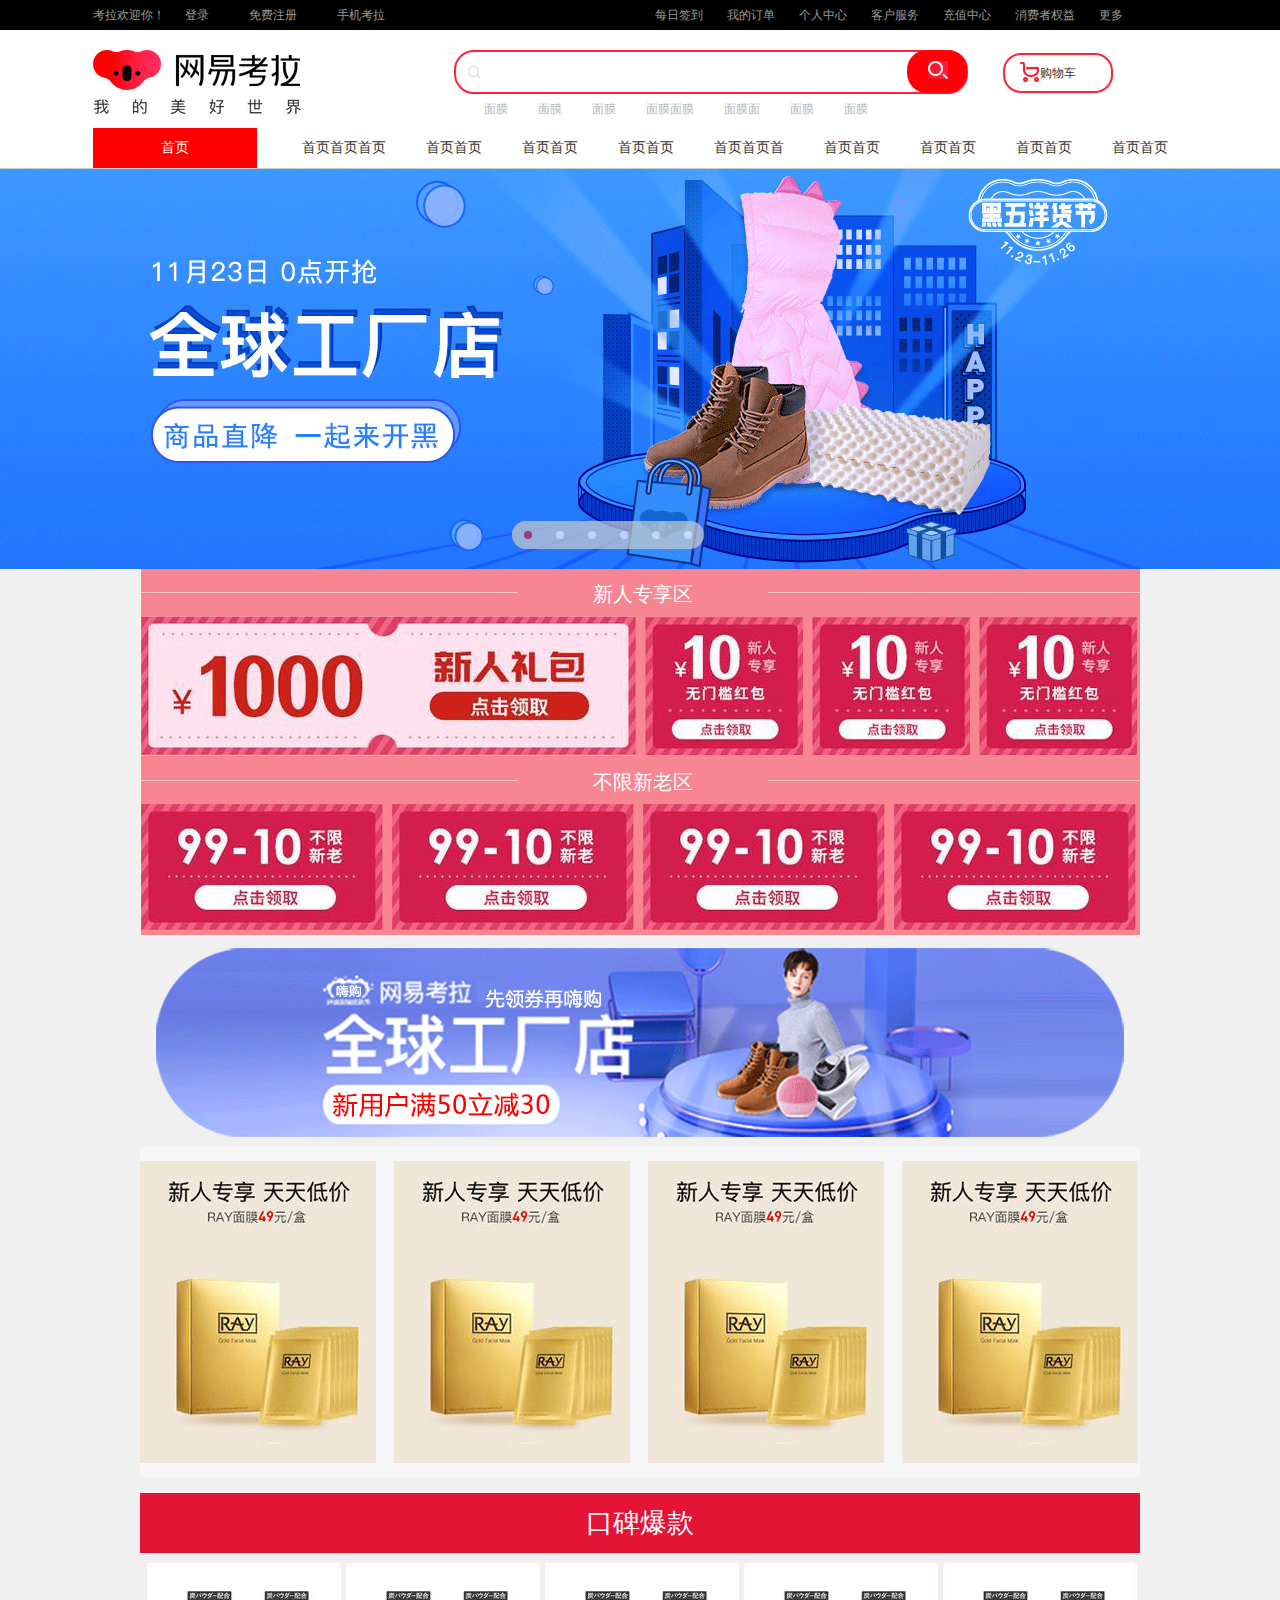
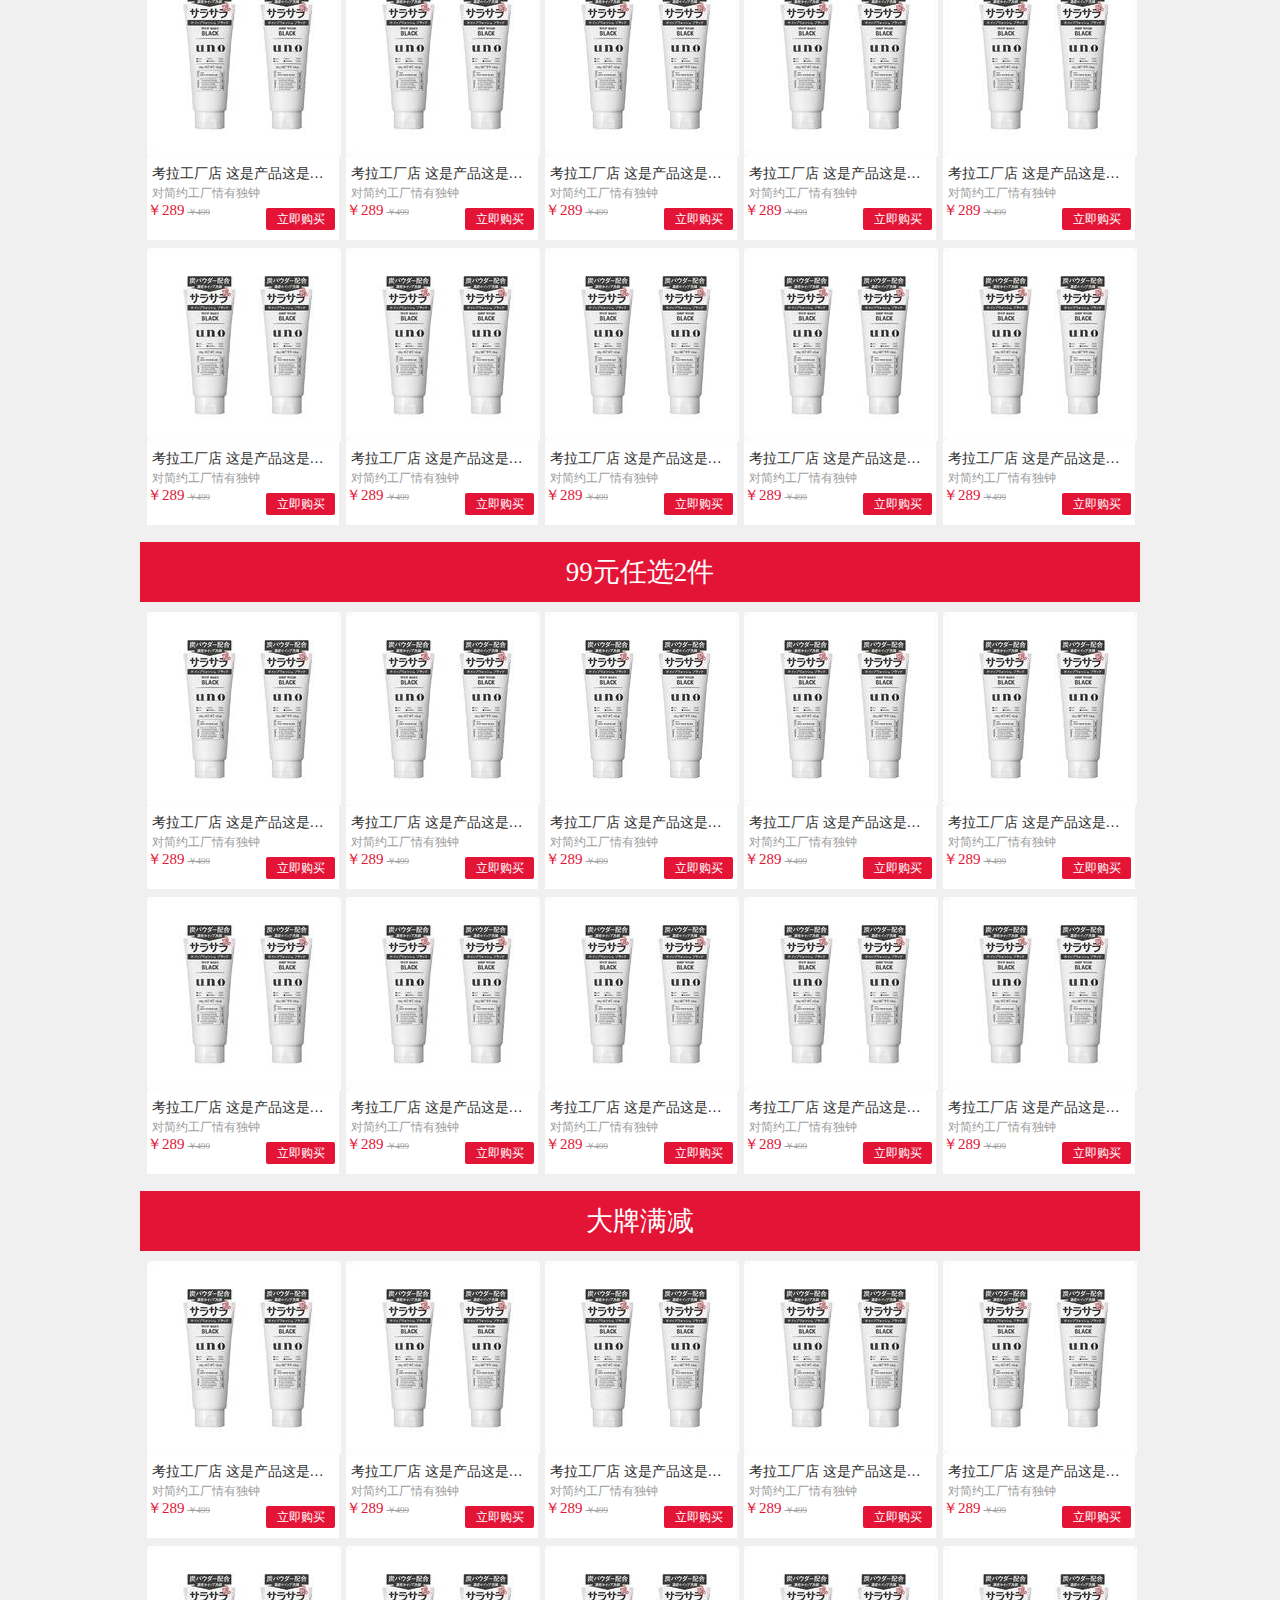
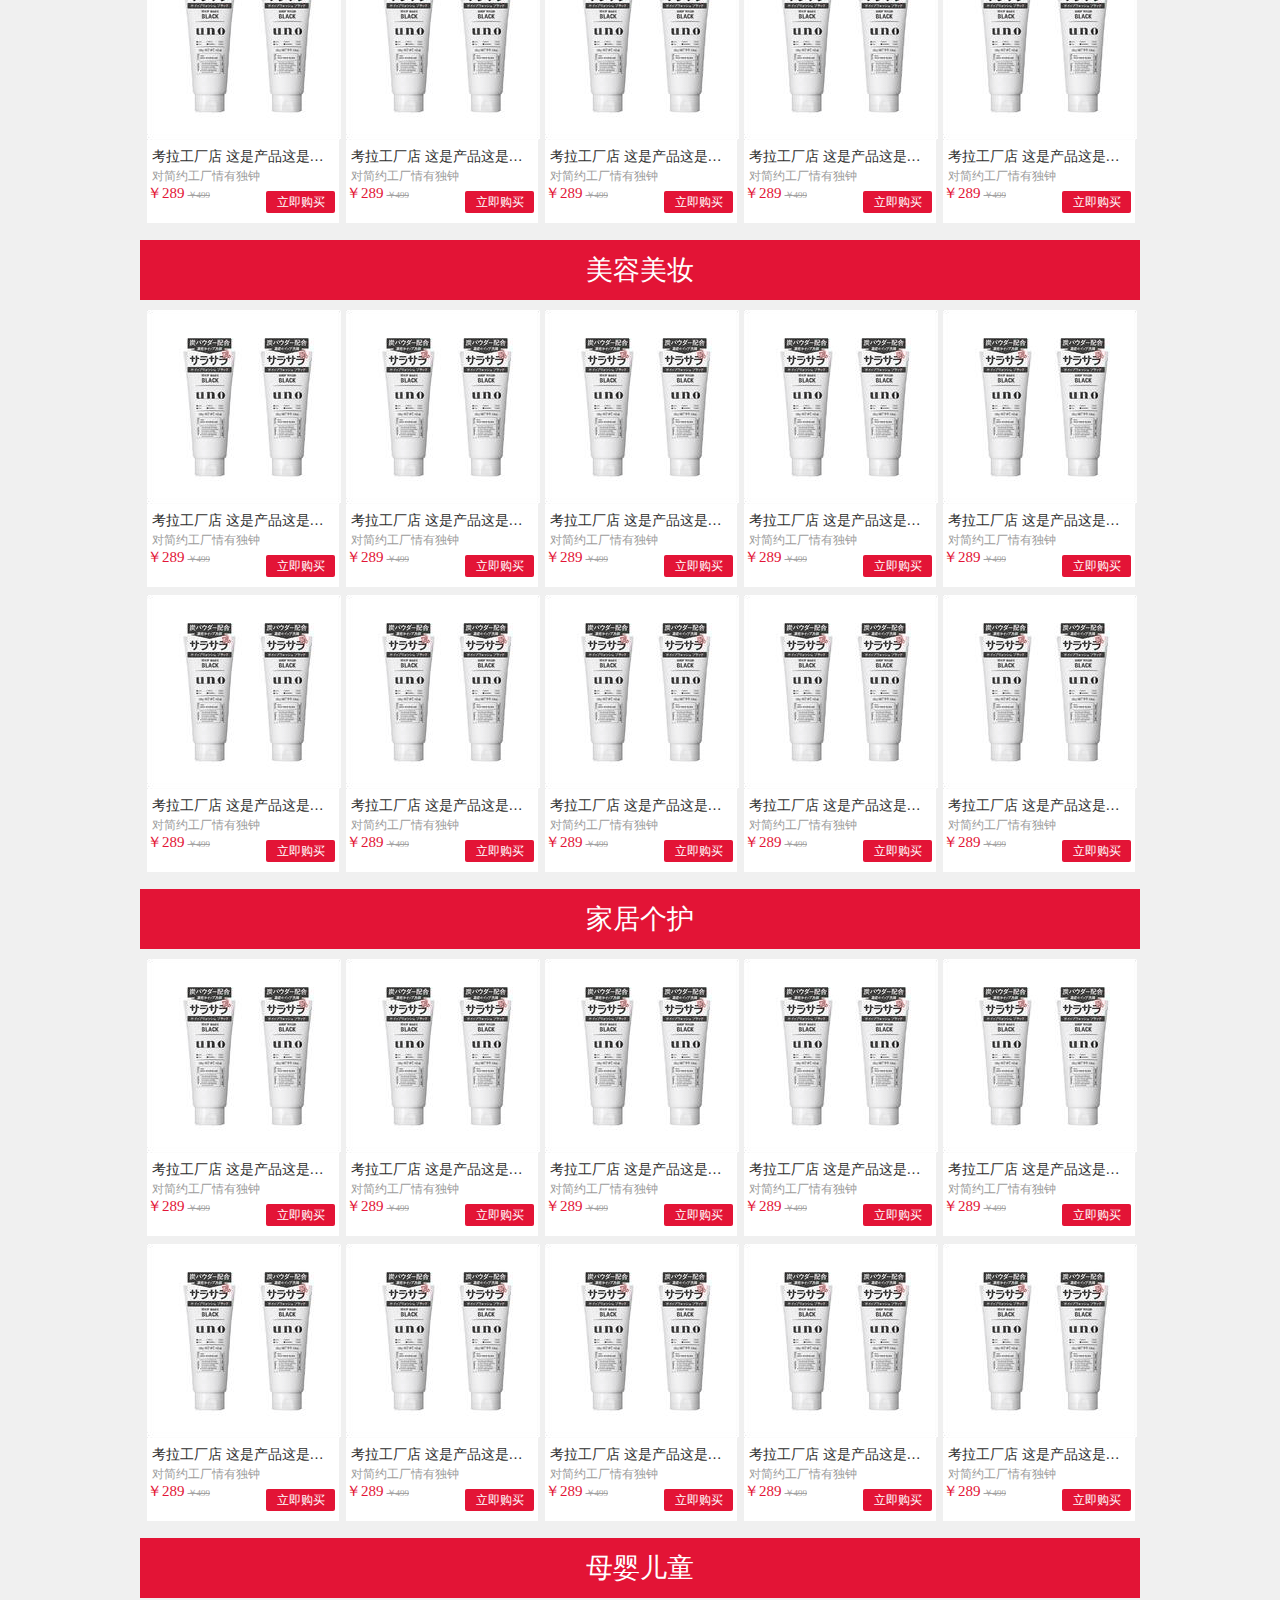
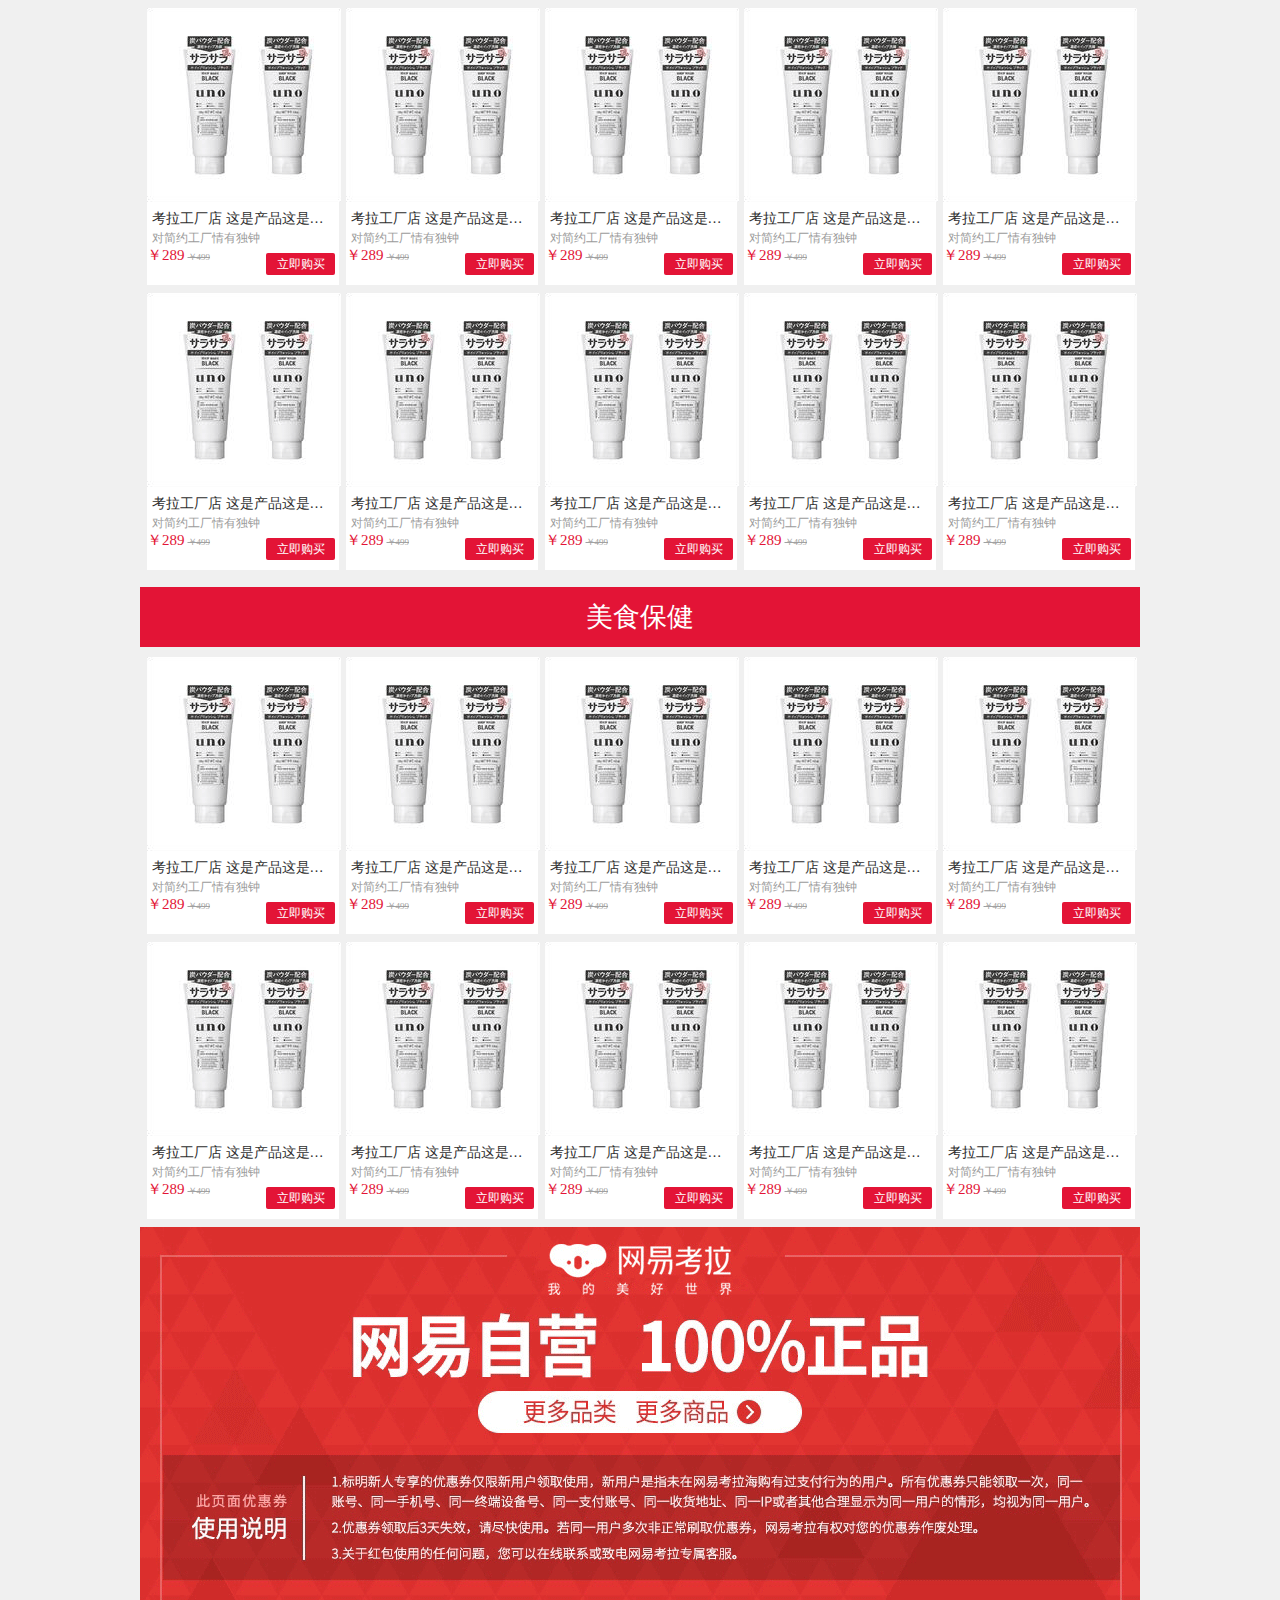
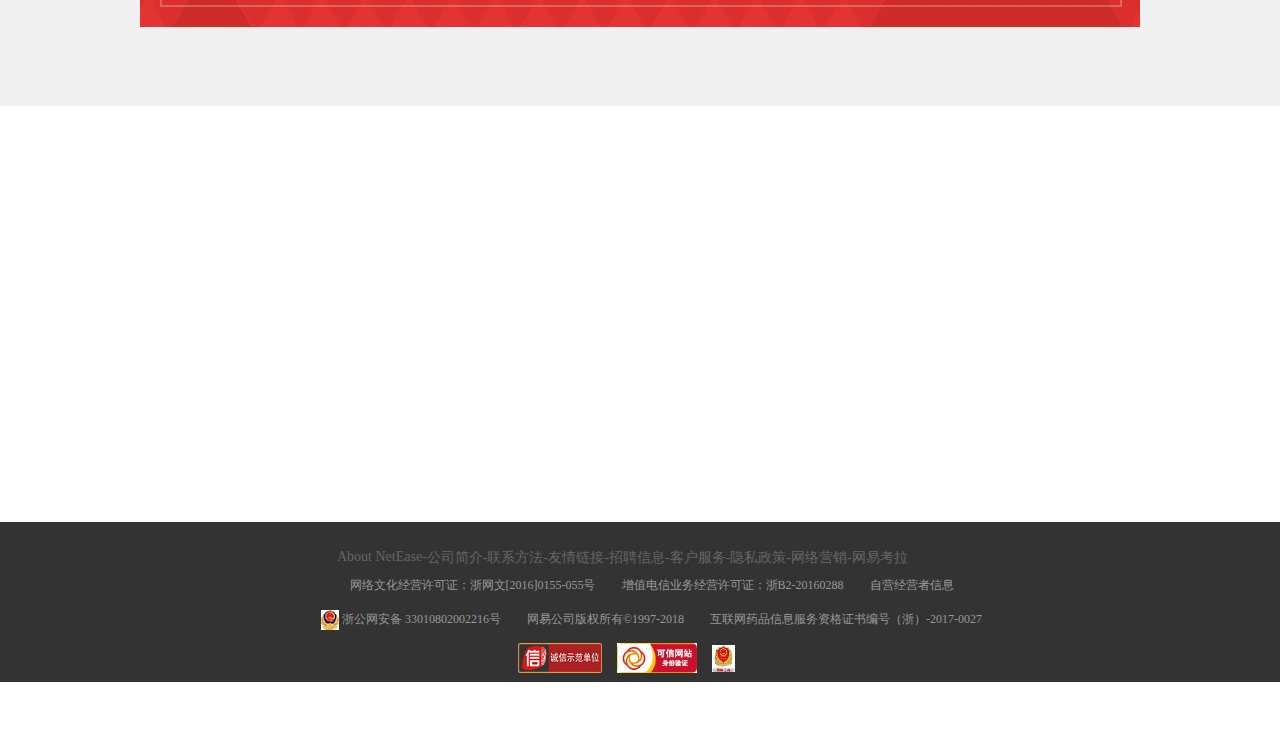
<file: 网易考拉/index.html>
<!DOCTYPE html>
<html>
	<head>
		<meta charset="UTF-8">
		<title></title>
		<link rel="stylesheet" type="text/css" href="css/index.css"/>
		<link rel="stylesheet" type="text/css" href="css/footer.css"/>
		
	</head>
	<body>
		<div id="header">
			<div>
				<span class="left">考拉欢迎你！</span>
				<ul class="left list1">
					<li><a href="">登录</a></li>
					<li><a href="">免费注册</a></li>
					<li><a href="">手机考拉</a></li>					
				</ul>
				<ul class="left list2">
					<li><a href="">每日签到</a></li>
					<li><a href="">我的订单</a></li>
					<li><a href="">个人中心</a></li>
					<li><a href="">客户服务</a></li>					
					<li><a href="">充值中心</a></li>					
					<li><a href="">消费者权益</a></li>					
					<li><a href="">更多</a></li>					
				</ul>
			</div>
		</div>
		<!--logo-->
		<div id="logo">
			<h1 class="left"><img src="img/logo.png"/></h1>
			<div class="right">
				<input type="text" value="" />
				<span class="right"><img src="img/fdj.png"/></span>
				<ul>
					<li><a href="">面膜</a></li>
					<li><a href="">面膜</a></li>
					<li><a href="">面膜</a></li>
					<li><a href="">面膜面膜</a></li>
					<li><a href="">面膜面</a></li>
					<li><a href="">面膜</a></li>
					<li><a href="">面膜</a></li>					
				</ul>
				<div class="right"><a href="#">购物车</a></div>
			</div>

		</div>
		<!--nav-->
		<div id="nav">
			<ul>
				<li><a href="#">首页</a></li>
				<li><a href="#">首页首页首页</a></li>
				<li><a href="#">首页首页</a></li>
				<li><a href="#">首页首页</a></li>
				<li><a href="#">首页首页</a></li>
				<li><a href="#">首页首页首</a></li>
				<li><a href="#">首页首页</a></li>
				<li><a href="#">首页首页</a></li>
				<li><a href="#">首页首页</a></li>
				<li><a href="#">首页首页</a></li>
				
			</ul>
		</div>
		<div id="banner">
			<ul class="ulist" id="ulist">			
				<li style="z-index: 6;"><a href="#"><img src="img/banner1.png" /></a></li>
				<li style="z-index: 5;"><a href="#"><img src="img/banner2.jpg" /></a></li>
				<li style="z-index: 4;"><a href="#"><img src="img/banner3.jpg" /></a></li>
				<li style="z-index: 3;"><a href="#"><img src="img/banner4.jpg" /></a></li>
				<li style="z-index: 2;"><a href="#"><img src="img/banner5.jpg" /></a></li>
				<li style="z-index: 1;"><a href="#"><img src="img/banner6.jpg" /></a></li>
			</ul>
			<ol class="olist" id="olist" style="z-index:16;">
				<li class="active"></li>
				<li></li>
				<li></li>
				<li></li>
				<li></li>
				<li></li>
			</ol>
            <span id="btn_left"><</span>
            <span id="btn_right">></span>
		</div>
		<div id="main">
			<div class="yh">
				<div class="line"></div>
				<span class="s1">新人专享区</span>
				<a href="#"><img src="img/lb-1.png"/></a>
				<a href="#"><img src="img/lb-2.png"/></a>
				<a href="#"><img src="img/lb-2.png"/></a>
				<a href="#"><img src="img/lb-2.png" class="img"/></a>
				<div class="line"></div>
				<span class="s2">不限新老区</span>
				<a href="#"><img src="img/lb-3.png"/></a>
				<a href="#"><img src="img/lb-3.png"/></a>
				<a href="#"><img src="img/lb-3.png"/></a>
				<a href="#"><img src="img/lb-3.png" class="img"/></a>
			</div>
			<div class="gc">
			    <img src="img/gcd.png" />
		    </div>
		    <div class="product">
		    	<div>
					<a href="#"><img src="img/pic1.png" /></a>
					<a href="#"><img src="img/pic1.png" /></a>
					<a href="#"><img src="img/pic1.png" /></a>
					<a href="#"><img src="img/pic1.png" class="m1"/></a>		    		
		    	</div>
		    </div>
		    <div class="pro_1">
		    	<div>口碑爆款</div>
		    	<ul class="box">
		    		<li>
		    			<img src="img/pic2.png" alt=""/>
		    			<p>考拉工厂店 这是产品这是产品</p>
		    			<p>对简约工厂情有独钟</p>
		    			<span>￥289</span>
		    			<del>￥499</del>
		    			<span>立即购买</span>
		    		</li>
		    		<li>
		    			<img src="img/pic2.png" alt=""/>
		    			<p>考拉工厂店 这是产品这是产品</p>
		    			<p>对简约工厂情有独钟</p>
		    			<span>￥289</span>
		    			<del>￥499</del>
		    			<span>立即购买</span>
		    		</li>
		    		<li>
		    			<img src="img/pic2.png" alt=""/>
		    			<p>考拉工厂店 这是产品这是产品</p>
		    			<p>对简约工厂情有独钟</p>
		    			<span>￥289</span>
		    			<del>￥499</del>
		    			<span>立即购买</span>
		    		</li>
		    		<li>
		    			<img src="img/pic2.png" alt=""/>
		    			<p>考拉工厂店 这是产品这是产品</p>
		    			<p>对简约工厂情有独钟</p>
		    			<span>￥289</span>
		    			<del>￥499</del>
		    			<span>立即购买</span>
		    		</li>
		    		<li>
		    			<img src="img/pic2.png" alt=""/>
		    			<p>考拉工厂店 这是产品这是产品</p>
		    			<p>对简约工厂情有独钟</p>
		    			<span>￥289</span>
		    			<del>￥499</del>
		    			<span>立即购买</span>
		    		</li>
		    		<li>
		    			<img src="img/pic2.png" alt=""/>
		    			<p>考拉工厂店 这是产品这是产品</p>
		    			<p>对简约工厂情有独钟</p>
		    			<span>￥289</span>
		    			<del>￥499</del>
		    			<span>立即购买</span>
		    		</li>
		    		<li>
		    			<img src="img/pic2.png" alt=""/>
		    			<p>考拉工厂店 这是产品这是产品</p>
		    			<p>对简约工厂情有独钟</p>
		    			<span>￥289</span>
		    			<del>￥499</del>
		    			<span>立即购买</span>
		    		</li>
		    		<li>
		    			<img src="img/pic2.png" alt=""/>
		    			<p>考拉工厂店 这是产品这是产品</p>
		    			<p>对简约工厂情有独钟</p>
		    			<span>￥289</span>
		    			<del>￥499</del>
		    			<span>立即购买</span>
		    		</li>
		    		<li>
		    			<img src="img/pic2.png" alt=""/>
		    			<p>考拉工厂店 这是产品这是产品</p>
		    			<p>对简约工厂情有独钟</p>
		    			<span>￥289</span>
		    			<del>￥499</del>
		    			<span>立即购买</span>
		    		</li>
		    		<li>
		    			<img src="img/pic2.png" alt=""/>
		    			<p>考拉工厂店 这是产品这是产品</p>
		    			<p>对简约工厂情有独钟</p>
		    			<span>￥289</span>
		    			<del>￥499</del>
		    			<span>立即购买</span>
		    		</li>
		    		
		    	</ul>
		    </div>
		    <div class="pro_1">
		    	<div>99元任选2件</div>
		    	<ul class="box">
		    		<li>
		    			<img src="img/pic2.png" alt=""/>
		    			<p>考拉工厂店 这是产品这是产品</p>
		    			<p>对简约工厂情有独钟</p>
		    			<span>￥289</span>
		    			<del>￥499</del>
		    			<span>立即购买</span>
		    		</li>
		    		<li>
		    			<img src="img/pic2.png" alt=""/>
		    			<p>考拉工厂店 这是产品这是产品</p>
		    			<p>对简约工厂情有独钟</p>
		    			<span>￥289</span>
		    			<del>￥499</del>
		    			<span>立即购买</span>
		    		</li>
		    		<li>
		    			<img src="img/pic2.png" alt=""/>
		    			<p>考拉工厂店 这是产品这是产品</p>
		    			<p>对简约工厂情有独钟</p>
		    			<span>￥289</span>
		    			<del>￥499</del>
		    			<span>立即购买</span>
		    		</li>
		    		<li>
		    			<img src="img/pic2.png" alt=""/>
		    			<p>考拉工厂店 这是产品这是产品</p>
		    			<p>对简约工厂情有独钟</p>
		    			<span>￥289</span>
		    			<del>￥499</del>
		    			<span>立即购买</span>
		    		</li>
		    		<li>
		    			<img src="img/pic2.png" alt=""/>
		    			<p>考拉工厂店 这是产品这是产品</p>
		    			<p>对简约工厂情有独钟</p>
		    			<span>￥289</span>
		    			<del>￥499</del>
		    			<span>立即购买</span>
		    		</li>
		    		<li>
		    			<img src="img/pic2.png" alt=""/>
		    			<p>考拉工厂店 这是产品这是产品</p>
		    			<p>对简约工厂情有独钟</p>
		    			<span>￥289</span>
		    			<del>￥499</del>
		    			<span>立即购买</span>
		    		</li>
		    		<li>
		    			<img src="img/pic2.png" alt=""/>
		    			<p>考拉工厂店 这是产品这是产品</p>
		    			<p>对简约工厂情有独钟</p>
		    			<span>￥289</span>
		    			<del>￥499</del>
		    			<span>立即购买</span>
		    		</li>
		    		<li>
		    			<img src="img/pic2.png" alt=""/>
		    			<p>考拉工厂店 这是产品这是产品</p>
		    			<p>对简约工厂情有独钟</p>
		    			<span>￥289</span>
		    			<del>￥499</del>
		    			<span>立即购买</span>
		    		</li>
		    		<li>
		    			<img src="img/pic2.png" alt=""/>
		    			<p>考拉工厂店 这是产品这是产品</p>
		    			<p>对简约工厂情有独钟</p>
		    			<span>￥289</span>
		    			<del>￥499</del>
		    			<span>立即购买</span>
		    		</li>
		    		<li>
		    			<img src="img/pic2.png" alt=""/>
		    			<p>考拉工厂店 这是产品这是产品</p>
		    			<p>对简约工厂情有独钟</p>
		    			<span>￥289</span>
		    			<del>￥499</del>
		    			<span>立即购买</span>
		    		</li>
		    		
		    	</ul>
		    </div>
		    <div class="pro_1">
		    	<div>大牌满减</div>
		    	<ul class="box">
		    		<li>
		    			<img src="img/pic2.png" alt=""/>
		    			<p>考拉工厂店 这是产品这是产品</p>
		    			<p>对简约工厂情有独钟</p>
		    			<span>￥289</span>
		    			<del>￥499</del>
		    			<span>立即购买</span>
		    		</li>
		    		<li>
		    			<img src="img/pic2.png" alt=""/>
		    			<p>考拉工厂店 这是产品这是产品</p>
		    			<p>对简约工厂情有独钟</p>
		    			<span>￥289</span>
		    			<del>￥499</del>
		    			<span>立即购买</span>
		    		</li>
		    		<li>
		    			<img src="img/pic2.png" alt=""/>
		    			<p>考拉工厂店 这是产品这是产品</p>
		    			<p>对简约工厂情有独钟</p>
		    			<span>￥289</span>
		    			<del>￥499</del>
		    			<span>立即购买</span>
		    		</li>
		    		<li>
		    			<img src="img/pic2.png" alt=""/>
		    			<p>考拉工厂店 这是产品这是产品</p>
		    			<p>对简约工厂情有独钟</p>
		    			<span>￥289</span>
		    			<del>￥499</del>
		    			<span>立即购买</span>
		    		</li>
		    		<li>
		    			<img src="img/pic2.png" alt=""/>
		    			<p>考拉工厂店 这是产品这是产品</p>
		    			<p>对简约工厂情有独钟</p>
		    			<span>￥289</span>
		    			<del>￥499</del>
		    			<span>立即购买</span>
		    		</li>
		    		<li>
		    			<img src="img/pic2.png" alt=""/>
		    			<p>考拉工厂店 这是产品这是产品</p>
		    			<p>对简约工厂情有独钟</p>
		    			<span>￥289</span>
		    			<del>￥499</del>
		    			<span>立即购买</span>
		    		</li>
		    		<li>
		    			<img src="img/pic2.png" alt=""/>
		    			<p>考拉工厂店 这是产品这是产品</p>
		    			<p>对简约工厂情有独钟</p>
		    			<span>￥289</span>
		    			<del>￥499</del>
		    			<span>立即购买</span>
		    		</li>
		    		<li>
		    			<img src="img/pic2.png" alt=""/>
		    			<p>考拉工厂店 这是产品这是产品</p>
		    			<p>对简约工厂情有独钟</p>
		    			<span>￥289</span>
		    			<del>￥499</del>
		    			<span>立即购买</span>
		    		</li>
		    		<li>
		    			<img src="img/pic2.png" alt=""/>
		    			<p>考拉工厂店 这是产品这是产品</p>
		    			<p>对简约工厂情有独钟</p>
		    			<span>￥289</span>
		    			<del>￥499</del>
		    			<span>立即购买</span>
		    		</li>
		    		<li>
		    			<img src="img/pic2.png" alt=""/>
		    			<p>考拉工厂店 这是产品这是产品</p>
		    			<p>对简约工厂情有独钟</p>
		    			<span>￥289</span>
		    			<del>￥499</del>
		    			<span>立即购买</span>
		    		</li>
		    		
		    	</ul>
		    </div>
		    <div class="pro_1">
		    	<div>美容美妆</div>
		    	<ul class="box">
		    		<li>
		    			<img src="img/pic2.png" alt=""/>
		    			<p>考拉工厂店 这是产品这是产品</p>
		    			<p>对简约工厂情有独钟</p>
		    			<span>￥289</span>
		    			<del>￥499</del>
		    			<span>立即购买</span>
		    		</li>
		    		<li>
		    			<img src="img/pic2.png" alt=""/>
		    			<p>考拉工厂店 这是产品这是产品</p>
		    			<p>对简约工厂情有独钟</p>
		    			<span>￥289</span>
		    			<del>￥499</del>
		    			<span>立即购买</span>
		    		</li>
		    		<li>
		    			<img src="img/pic2.png" alt=""/>
		    			<p>考拉工厂店 这是产品这是产品</p>
		    			<p>对简约工厂情有独钟</p>
		    			<span>￥289</span>
		    			<del>￥499</del>
		    			<span>立即购买</span>
		    		</li>
		    		<li>
		    			<img src="img/pic2.png" alt=""/>
		    			<p>考拉工厂店 这是产品这是产品</p>
		    			<p>对简约工厂情有独钟</p>
		    			<span>￥289</span>
		    			<del>￥499</del>
		    			<span>立即购买</span>
		    		</li>
		    		<li>
		    			<img src="img/pic2.png" alt=""/>
		    			<p>考拉工厂店 这是产品这是产品</p>
		    			<p>对简约工厂情有独钟</p>
		    			<span>￥289</span>
		    			<del>￥499</del>
		    			<span>立即购买</span>
		    		</li>
		    		<li>
		    			<img src="img/pic2.png" alt=""/>
		    			<p>考拉工厂店 这是产品这是产品</p>
		    			<p>对简约工厂情有独钟</p>
		    			<span>￥289</span>
		    			<del>￥499</del>
		    			<span>立即购买</span>
		    		</li>
		    		<li>
		    			<img src="img/pic2.png" alt=""/>
		    			<p>考拉工厂店 这是产品这是产品</p>
		    			<p>对简约工厂情有独钟</p>
		    			<span>￥289</span>
		    			<del>￥499</del>
		    			<span>立即购买</span>
		    		</li>
		    		<li>
		    			<img src="img/pic2.png" alt=""/>
		    			<p>考拉工厂店 这是产品这是产品</p>
		    			<p>对简约工厂情有独钟</p>
		    			<span>￥289</span>
		    			<del>￥499</del>
		    			<span>立即购买</span>
		    		</li>
		    		<li>
		    			<img src="img/pic2.png" alt=""/>
		    			<p>考拉工厂店 这是产品这是产品</p>
		    			<p>对简约工厂情有独钟</p>
		    			<span>￥289</span>
		    			<del>￥499</del>
		    			<span>立即购买</span>
		    		</li>
		    		<li>
		    			<img src="img/pic2.png" alt=""/>
		    			<p>考拉工厂店 这是产品这是产品</p>
		    			<p>对简约工厂情有独钟</p>
		    			<span>￥289</span>
		    			<del>￥499</del>
		    			<span>立即购买</span>
		    		</li>
		    		
		    	</ul>
		    </div>
		    <div class="pro_1">
		    	<div>家居个护</div>
		    	<ul class="box">
		    		<li>
		    			<img src="img/pic2.png" alt=""/>
		    			<p>考拉工厂店 这是产品这是产品</p>
		    			<p>对简约工厂情有独钟</p>
		    			<span>￥289</span>
		    			<del>￥499</del>
		    			<span>立即购买</span>
		    		</li>
		    		<li>
		    			<img src="img/pic2.png" alt=""/>
		    			<p>考拉工厂店 这是产品这是产品</p>
		    			<p>对简约工厂情有独钟</p>
		    			<span>￥289</span>
		    			<del>￥499</del>
		    			<span>立即购买</span>
		    		</li>
		    		<li>
		    			<img src="img/pic2.png" alt=""/>
		    			<p>考拉工厂店 这是产品这是产品</p>
		    			<p>对简约工厂情有独钟</p>
		    			<span>￥289</span>
		    			<del>￥499</del>
		    			<span>立即购买</span>
		    		</li>
		    		<li>
		    			<img src="img/pic2.png" alt=""/>
		    			<p>考拉工厂店 这是产品这是产品</p>
		    			<p>对简约工厂情有独钟</p>
		    			<span>￥289</span>
		    			<del>￥499</del>
		    			<span>立即购买</span>
		    		</li>
		    		<li>
		    			<img src="img/pic2.png" alt=""/>
		    			<p>考拉工厂店 这是产品这是产品</p>
		    			<p>对简约工厂情有独钟</p>
		    			<span>￥289</span>
		    			<del>￥499</del>
		    			<span>立即购买</span>
		    		</li>
		    		<li>
		    			<img src="img/pic2.png" alt=""/>
		    			<p>考拉工厂店 这是产品这是产品</p>
		    			<p>对简约工厂情有独钟</p>
		    			<span>￥289</span>
		    			<del>￥499</del>
		    			<span>立即购买</span>
		    		</li>
		    		<li>
		    			<img src="img/pic2.png" alt=""/>
		    			<p>考拉工厂店 这是产品这是产品</p>
		    			<p>对简约工厂情有独钟</p>
		    			<span>￥289</span>
		    			<del>￥499</del>
		    			<span>立即购买</span>
		    		</li>
		    		<li>
		    			<img src="img/pic2.png" alt=""/>
		    			<p>考拉工厂店 这是产品这是产品</p>
		    			<p>对简约工厂情有独钟</p>
		    			<span>￥289</span>
		    			<del>￥499</del>
		    			<span>立即购买</span>
		    		</li>
		    		<li>
		    			<img src="img/pic2.png" alt=""/>
		    			<p>考拉工厂店 这是产品这是产品</p>
		    			<p>对简约工厂情有独钟</p>
		    			<span>￥289</span>
		    			<del>￥499</del>
		    			<span>立即购买</span>
		    		</li>
		    		<li>
		    			<img src="img/pic2.png" alt=""/>
		    			<p>考拉工厂店 这是产品这是产品</p>
		    			<p>对简约工厂情有独钟</p>
		    			<span>￥289</span>
		    			<del>￥499</del>
		    			<span>立即购买</span>
		    		</li>
		    		
		    	</ul>
		    </div>
		    <div class="pro_1">
		    	<div>母婴儿童</div>
		    	<ul class="box">
		    		<li>
		    			<img src="img/pic2.png" alt=""/>
		    			<p>考拉工厂店 这是产品这是产品</p>
		    			<p>对简约工厂情有独钟</p>
		    			<span>￥289</span>
		    			<del>￥499</del>
		    			<span>立即购买</span>
		    		</li>
		    		<li>
		    			<img src="img/pic2.png" alt=""/>
		    			<p>考拉工厂店 这是产品这是产品</p>
		    			<p>对简约工厂情有独钟</p>
		    			<span>￥289</span>
		    			<del>￥499</del>
		    			<span>立即购买</span>
		    		</li>
		    		<li>
		    			<img src="img/pic2.png" alt=""/>
		    			<p>考拉工厂店 这是产品这是产品</p>
		    			<p>对简约工厂情有独钟</p>
		    			<span>￥289</span>
		    			<del>￥499</del>
		    			<span>立即购买</span>
		    		</li>
		    		<li>
		    			<img src="img/pic2.png" alt=""/>
		    			<p>考拉工厂店 这是产品这是产品</p>
		    			<p>对简约工厂情有独钟</p>
		    			<span>￥289</span>
		    			<del>￥499</del>
		    			<span>立即购买</span>
		    		</li>
		    		<li>
		    			<img src="img/pic2.png" alt=""/>
		    			<p>考拉工厂店 这是产品这是产品</p>
		    			<p>对简约工厂情有独钟</p>
		    			<span>￥289</span>
		    			<del>￥499</del>
		    			<span>立即购买</span>
		    		</li>
		    		<li>
		    			<img src="img/pic2.png" alt=""/>
		    			<p>考拉工厂店 这是产品这是产品</p>
		    			<p>对简约工厂情有独钟</p>
		    			<span>￥289</span>
		    			<del>￥499</del>
		    			<span>立即购买</span>
		    		</li>
		    		<li>
		    			<img src="img/pic2.png" alt=""/>
		    			<p>考拉工厂店 这是产品这是产品</p>
		    			<p>对简约工厂情有独钟</p>
		    			<span>￥289</span>
		    			<del>￥499</del>
		    			<span>立即购买</span>
		    		</li>
		    		<li>
		    			<img src="img/pic2.png" alt=""/>
		    			<p>考拉工厂店 这是产品这是产品</p>
		    			<p>对简约工厂情有独钟</p>
		    			<span>￥289</span>
		    			<del>￥499</del>
		    			<span>立即购买</span>
		    		</li>
		    		<li>
		    			<img src="img/pic2.png" alt=""/>
		    			<p>考拉工厂店 这是产品这是产品</p>
		    			<p>对简约工厂情有独钟</p>
		    			<span>￥289</span>
		    			<del>￥499</del>
		    			<span>立即购买</span>
		    		</li>
		    		<li>
		    			<img src="img/pic2.png" alt=""/>
		    			<p>考拉工厂店 这是产品这是产品</p>
		    			<p>对简约工厂情有独钟</p>
		    			<span>￥289</span>
		    			<del>￥499</del>
		    			<span>立即购买</span>
		    		</li>
		    		
		    	</ul>
		    </div>
		    <div class="pro_1">
		    	<div>美食保健</div>
		    	<ul class="box">
		    		<li>
		    			<img src="img/pic2.png" alt=""/>
		    			<p>考拉工厂店 这是产品这是产品</p>
		    			<p>对简约工厂情有独钟</p>
		    			<span>￥289</span>
		    			<del>￥499</del>
		    			<span>立即购买</span>
		    		</li>
		    		<li>
		    			<img src="img/pic2.png" alt=""/>
		    			<p>考拉工厂店 这是产品这是产品</p>
		    			<p>对简约工厂情有独钟</p>
		    			<span>￥289</span>
		    			<del>￥499</del>
		    			<span>立即购买</span>
		    		</li>
		    		<li>
		    			<img src="img/pic2.png" alt=""/>
		    			<p>考拉工厂店 这是产品这是产品</p>
		    			<p>对简约工厂情有独钟</p>
		    			<span>￥289</span>
		    			<del>￥499</del>
		    			<span>立即购买</span>
		    		</li>
		    		<li>
		    			<img src="img/pic2.png" alt=""/>
		    			<p>考拉工厂店 这是产品这是产品</p>
		    			<p>对简约工厂情有独钟</p>
		    			<span>￥289</span>
		    			<del>￥499</del>
		    			<span>立即购买</span>
		    		</li>
		    		<li>
		    			<img src="img/pic2.png" alt=""/>
		    			<p>考拉工厂店 这是产品这是产品</p>
		    			<p>对简约工厂情有独钟</p>
		    			<span>￥289</span>
		    			<del>￥499</del>
		    			<span>立即购买</span>
		    		</li>
		    		<li>
		    			<img src="img/pic2.png" alt=""/>
		    			<p>考拉工厂店 这是产品这是产品</p>
		    			<p>对简约工厂情有独钟</p>
		    			<span>￥289</span>
		    			<del>￥499</del>
		    			<span>立即购买</span>
		    		</li>
		    		<li>
		    			<img src="img/pic2.png" alt=""/>
		    			<p>考拉工厂店 这是产品这是产品</p>
		    			<p>对简约工厂情有独钟</p>
		    			<span>￥289</span>
		    			<del>￥499</del>
		    			<span>立即购买</span>
		    		</li>
		    		<li>
		    			<img src="img/pic2.png" alt=""/>
		    			<p>考拉工厂店 这是产品这是产品</p>
		    			<p>对简约工厂情有独钟</p>
		    			<span>￥289</span>
		    			<del>￥499</del>
		    			<span>立即购买</span>
		    		</li>
		    		<li>
		    			<img src="img/pic2.png" alt=""/>
		    			<p>考拉工厂店 这是产品这是产品</p>
		    			<p>对简约工厂情有独钟</p>
		    			<span>￥289</span>
		    			<del>￥499</del>
		    			<span>立即购买</span>
		    		</li>
		    		<li>
		    			<img src="img/pic2.png" alt=""/>
		    			<p>考拉工厂店 这是产品这是产品</p>
		    			<p>对简约工厂情有独钟</p>
		    			<span>￥289</span>
		    			<del>￥499</del>
		    			<span>立即购买</span>
		    		</li>
		    		
		    	</ul>
		    </div>
		    <div class="quan">
		    	<img src="img/quan.png" />
		    </div>
		</div>
		<div id="bottom">
			
		</div>
		<!--footer-->
		<div id="footer">		
			<div id="foot">
				<ul>
					<li><a href="#">About NetEase-</a></li>
					<li><a href="#">公司简介-</a></li>
					<li><a href="#">联系方法-</a></li>
					<li><a href="#">友情链接-</a></li>
					<li><a href="#">招聘信息-</a></li>
					<li><a href="#">客户服务-</a></li>
					<li><a href="#">隐私政策-</a></li>
					<li><a href="#">网络营销-</a></li>
					<li><a href="#">网易考拉</a></li>					
				</ul>
				<p>
					<span>网络文化经营许可证：浙网文[2016]0155-055号</span>
					<span>增值电信业务经营许可证：浙B2-20160288</span>
					<span><a href="#" style="color:#999;">自营经营者信息</a></span>
				</p>
				<p class="p1">
					<span><img src="img/f1.png" alt=""/> 浙公网安备 33010802002216号</span>
					<span>网易公司版权所有©1997-2018</span>
					<span>互联网药品信息服务资格证书编号（浙）-2017-0027</span>
				</p>
				<div>
					<img src="img/cx.png" alt="" >
					<img src="img/f2.png" alt="" >
					<img src="img/f3.png" alt="" >
				</div>
			</div>
		</div>
	</body>
</html>
<script src="js/sport2.js"></script>
<script src="js/public.js"></script>
<script>
//banner轮播图
var ulist = $id("ulist").children;
var olist = $id("olist").children;
var index = 0;
var timer = null;
timer = setInterval( sport,2000 );
function sport(){
	index++;
	if(index == 6){
		index = 0;
	}
	//排他
	for( var i = 0 ; i < olist.length ; i++ ){
		olist[i].className = "";
	    startMove( ulist[i], 0 , "opacity" )	
	}
	//设置圆点和图片同步
	olist[index].className = "active";
	startMove( ulist[index], 100 , "opacity")	
}
//移入移出按钮显示
$id("ulist").onmouseover = function(){
	$id("btn_left").style.display = "block";
	$id("btn_right").style.display = "block";	
}

$id("ulist").onmouseout = function(){
	$id("btn_left").style.display = "none";
	$id("btn_right").style.display = "none";	
}


</script>
</file>
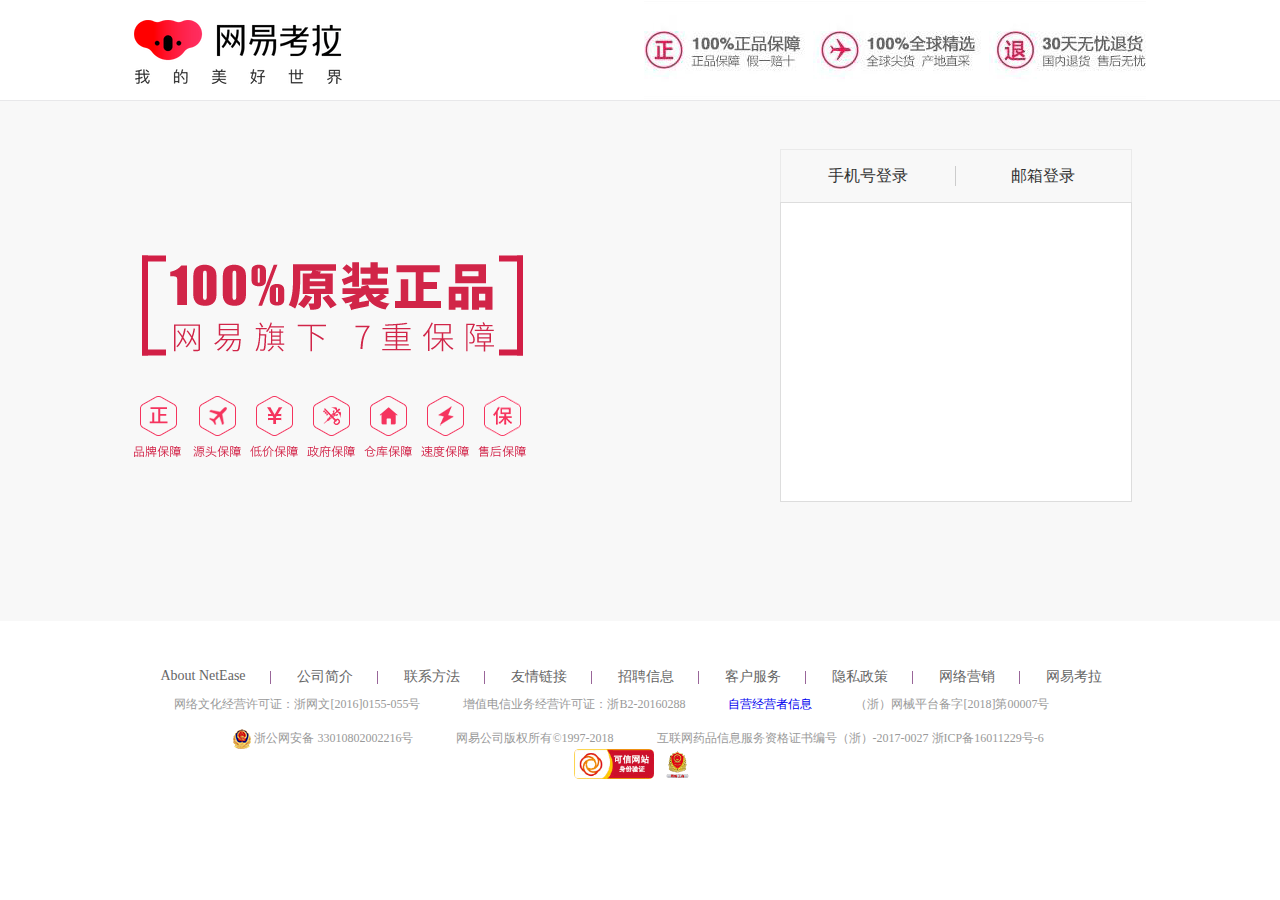
<file: 网易考拉/html/login.html>
<!DOCTYPE html>
<html>
	<head>
		<meta charset="UTF-8">
		<title>网易考拉登录</title>
		<link rel="stylesheet" type="text/css" href="../css/login.css"/>
	</head>
	<body>
		<div id="top">
			<div>
				<h1 class="left"><img src="../img/logo.png" alt=""/></h1>
		        <div class="right"></div>
			</div>		    
		</div>
		<div id="box">			
			<div class="box1">
				<a href="index.html"><img src="../img/register-1.png" alt=""  class="left"></a>
				<div class="right">
					<div class="xx">
					    <span class="x1">手机号登录</span><i></i><span class="x2">邮箱登录</span>						
					</div>
					<form action="../php/login.php" >
						<!--<em>使用密码验证登录</em>
						<input type="text" value="请输入手机号" class="inp1"><br>
						<input type="text" class="inp2" ><br>
						<input type="text" value="请输入短信验证码" class="inp3"><b>获取短信验证码</b><br>
						<input type="submit" value="登录" class="inp5"><br>
						<input type="checkbox" checked="checked" class="inp6"/><span>十天免登陆<a href="#">遇到问题？</a></span>-->
						
				    </form>
				</div>				
			</div>				
		</div>
		<div id="foot">
			<ul>
				<li><a href="#">About NetEase</a><i></i></li>
				<li><a href="#">公司简介</a><i></i></li>
				<li><a href="#">联系方法</a><i></i></li>
				<li><a href="#">友情链接</a><i></i></li>
				<li><a href="#">招聘信息</a><i></i></li>
				<li><a href="#">客户服务</a><i></i></li>
				<li><a href="#">隐私政策</a><i></i></li>
				<li><a href="#">网络营销</a><i></i></li>
				<li><a href="#">网易考拉</a></li>					
			</ul>
			<p>
				<span>网络文化经营许可证：浙网文[2016]0155-055号</span>
				<span>增值电信业务经营许可证：浙B2-20160288</span>
				<span><a href="#">自营经营者信息</a></span>
				<span>（浙）网械平台备字[2018]第00007号</span>
			</p>
			<p class="p1">
				<span><img src="../img/f1.png" alt=""/> 浙公网安备 33010802002216号</span>
				<span>网易公司版权所有©1997-2018</span>
				<span>互联网药品信息服务资格证书编号（浙）-2017-0027 浙ICP备16011229号-6</span>
			</p>
			<img src="../img/f2.png" alt="" class="img1"><img src="../img/f3.png" alt="" class="img2">
		</div>
	</body>
</html>
<script src="../js/public.js"></script>
<script src="../js/jquery-1.11.1.min.js"></script>
<script>
	//选项卡:
	var $span = $(".xx span");
	$span.last().click(function(){
		$("form").html(``)
	})
	
</script>
</file>
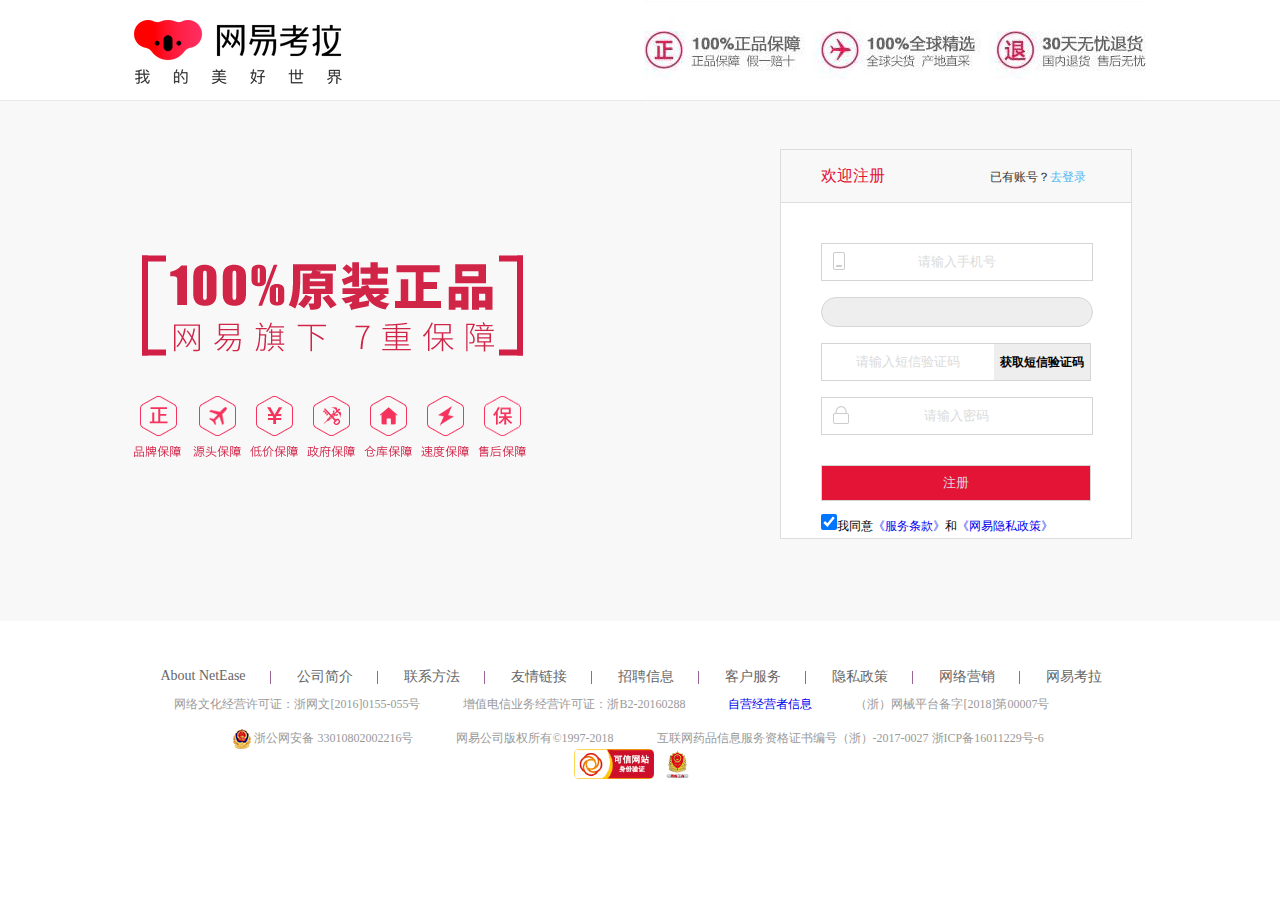
<file: 网易考拉/html/register.html>
<!DOCTYPE html>
<html>
	<head>
		<meta charset="UTF-8">
		<title>网易考拉注册</title>
		<link rel="stylesheet" type="text/css" href="../css/register.css"/>
	</head>
	<body>
		<div id="top">
			<div>
				<h1 class="left"><img src="../img/logo.png" alt=""/></h1>
		        <div class="right"></div>
			</div>		    
		</div>
		<div id="box">			
			<div class="box1">
				<a href="index.html"><img src="../img/register-1.png" alt=""  class="left"></a>
				<div class="right">
					<p>欢迎注册<span>已有账号？<a href="login.html">去登录</a></span></p>
					<form action="../php/register.php" >
						<input type="text" value="请输入手机号" class="inp1"><br>
						<input type="text" class="inp2" ><br>
						<input type="text" value="请输入短信验证码" class="inp3"><b>获取短信验证码</b><br>
						<input type="text" value="请输入密码" class="inp4"><br>
						<input type="submit" value="注册" class="inp5"><br>
						<input type="checkbox" checked="checked" class="inp6"/><span>我同意<a href="#">《服务条款》</a>和<a href="#">《网易隐私政策》</a></span>
				    </form>
				</div>				
			</div>				
		</div>
		<div id="foot">
			<ul>
				<li><a href="#">About NetEase</a><i></i></li>
				<li><a href="#">公司简介</a><i></i></li>
				<li><a href="#">联系方法</a><i></i></li>
				<li><a href="#">友情链接</a><i></i></li>
				<li><a href="#">招聘信息</a><i></i></li>
				<li><a href="#">客户服务</a><i></i></li>
				<li><a href="#">隐私政策</a><i></i></li>
				<li><a href="#">网络营销</a><i></i></li>
				<li><a href="#">网易考拉</a></li>					
			</ul>
			<p>
				<span>网络文化经营许可证：浙网文[2016]0155-055号</span>
				<span>增值电信业务经营许可证：浙B2-20160288</span>
				<span><a href="#">自营经营者信息</a></span>
				<span>（浙）网械平台备字[2018]第00007号</span>
			</p>
			<p class="p1">
				<span><img src="../img/f1.png" alt=""/> 浙公网安备 33010802002216号</span>
				<span>网易公司版权所有©1997-2018</span>
				<span>互联网药品信息服务资格证书编号（浙）-2017-0027 浙ICP备16011229号-6</span>
			</p>
			<img src="../img/f2.png" alt="" class="img1"><img src="../img/f3.png" alt="" class="img2">
		</div>
	</body>
</html>
</file>
<file: 网易考拉/css/index.css>
/*全局样式*/
body,ol,ul,h1,h2,h3,h4,h5,h6,p,th,td,dl,dd,form,fieldset,legend,input,textarea,select{
	margin:0;
	padding:0;
} 
body{
	font:12px "微软雅黑";
}
a{
	color:#333;
	text-decoration:none;
}
/*a:hover{
	color:#ff1e32;
}*/
em{
	font-style:normal;
}
li{
	list-style:none;
}
img{
	border:0;
	vertical-align:middle;
} 
table{
	border-collapse:collapse;
	border-spacing:0;
}
p{
    word-wrap:break-word;
}
.left{
	float:left;
}

.right{
	float:right;
}
/*header*/
#header{
	width:100%;
	height:30px;
	background:#000;
}
#header>div{
	width:1095px;
	height:30px;
	margin:0 auto;
	color:#999;
	line-height:30px;
	/* background:blue; */
}
#header>div a{
	color:#999;
}
#header>div .list1 li{
	float:left;
	margin:0 20px;
}
#header>div .list2{
	margin-left:238px;
}
#header>div .list2 li{
	float:left;
	margin:0 12px;
}
/*logo*/
#logo{
	width:1095px;
	height:62px;
	margin:20px auto 16px;
}
/*#logo>h1{
	margin-top:20px;
}*/
#logo>div{
	position:relative;
}
#logo>div>input{
	border:none;
	width:510px;
	height:40px;
	border:2px solid #ff2337;
	margin-right:220px;
	/*margin-top:25px;*/
	border-radius:20px;
	background:url( ../img/fdj1.png ) no-repeat top 14px left 12px;
}
#logo>div>span{
	display:block;
	background:#ff0107;
	position:absolute;
	width:60px;
	height:43px;
	top:0;
	right:221px;
	border-radius:20px;
	/*background:url(../img/fdj.png) no-repeat top 14px left 12px;*/
}
#logo>div>span>img{
	margin-top:11px;
	margin-left:21px;
}
#logo>div>ul{
	margin-top:7px;
	width:420px;
	height:12px;
}
#logo>div>ul>li{
	float:left;
	margin-left:30px;
}
#logo>div>ul>li>a{
	color:#b4b4b4;
}
#logo>div>div{
	width:106px;
	height:36px;
	border:2px solid #ff2337;
	border-radius:18px;
	text-align:center;
	line-height:36px;
	background:url(../img/car.png) no-repeat top 7px left 15px;
	margin-top:-60px;
	margin-right:75px;
}
#nav{
	margin-top:16px;
	width:100%;
	height:40px;
	border-bottom:1px solid #ccc;
}
#nav>ul{
	width:1095px;
	margin:0 auto;
		
}
#nav>ul>li{
	float:left;
	margin-right:40px;
	text-align:center;
	line-height:40px;
}
#nav>ul>li:nth-child(1){
	width:164px;
	height:40px;
	background:red;
	margin-right:45px;
}
#nav>ul>li:nth-last-child(1){
	margin-right:0;
}
#nav>ul>li:nth-child(1)>a{
	color:#fff;
}
#nav>ul>li>a{
	color:#333;
	font-size:14px;
}
#nav>ul>li>a:hover{
	color:#ff1e32;
}
/*banner*/
#banner{
	width:100%;	
	position:relative;
	overflow:hidden;
}
#banner .ulist{
	height:400px;
	margin:0 auto;
	position:relative;
}
#banner .ulist li{
	position:absolute;
	top:0;
	left:0;
}
#banner .ulist li img{
	width:100%;
	height:400px;	
}
#banner .olist{
	height:28px;
	background:#ccc;
	opacity:.7;
	position:absolute;
	left:40%;
	bottom:20px;
	border-radius:14px;
}
#banner .olist li{
	width:8px;
	height:8px;
	background:#fff;
	border-radius:4px;
	float:left;
	margin:10px 12px;
	/*margin-top:10px;*/
}
#banner .olist .active{
	background:#d22147;	
}
#banner>span{
	display:block;
	width:30px;
	height:70px;
	text-align:center;
	line-height:70px;
	background:#000;
	opacity:.6;
	color:#fff;
	font-size:30px;
	position:absolute;	
	z-index:20;
	display:none;
}
 #btn_left{
	top:168px;
	left:30px;
}
#btn_right{
	top:168px;
	right:30px;
}
/*=========================================main====================================*/
#main{
	background:#f0f0f0;
}
#main .yh{
	width:999px;
	height:343px;
	background:#f88592;
	margin:0 auto;
	padding-top:23px;
    position: relative;
	margin-bottom:13px;   		
}
#main .yh .line{
	width:1000px;
	height:1px;
	/*background:linear-gradient(direction,#eca2a3,#ffc2c2,#f499a0);*/
	background:#ffc2c2;
}
#main .yh .s1{
	display:block;
	width:250px;
	height:20px;
	text-align:center;
	color:#fff;
	font-size:20px;
	position:absolute;
	top:12px;
	left:377px;
	background:#f88592;
}
#main .yh img{
	margin-top:23px;
	margin-right:6px;
	margin-bottom:24px;
}
#main .yh .img{
	margin-right:0;
}
#main .yh .s2{
	display:block;
	width:250px;
	height:20px;
	text-align:center;
	color:#fff;
	font-size:20px;
	position:absolute;
	top:200px;
	left:377px;
	background:#f88592;
}
#main .gc{
	width:969px;	
	margin:0 auto;
}
#main .product{
	width:1000px;
	/*height:633px;*/
	margin:0 auto;
	background:#f6f6f6;
	margin-top:10px;
	margin-bottom:10px;
}
#main .product>div:nth-child(1){
	padding:14px 0;
}
#main .product>div:nth-child(1) img{
	margin-right:15.1px;
}
#main .product>div:nth-child(1) .m1{
	margin-right:0;
}
#main .pro_1{
	width:1000px;
	height:633px;
	margin:0 auto;	
}
#main .pro_1>div{
	width:1000px;
	height:60px;
	background:#e31436;
	font-size:27px;
	color:#fff;
	text-align:center;
	line-height:60px;
	margin-bottom:10px;
	margin-top:16px;
}
#main .pro_1>ul{
	width:1000px;
	height:60px;
}
#main .pro_1>ul>li{
	width:192px;
	height:277px;
	background:#fff;
	position:relative;
	float:left;
	margin-left:7px;
	margin-bottom:8px;
}
#main .pro_1>ul>li>img{
	text-align:center;
}
#main .pro_1>ul>li>p:nth-child(2){
	color:#2e2e2e;
	font-size:14px;
	line-height:23px;
	width:172px;
	text-overflow:ellipsis;
	overflow:hidden;
	white-space:nowrap;	
	margin:5px 0 0 5px;
}
#main .pro_1>ul>li>p:nth-child(3){
	line-height:16px;
	color:#9c9c9c;
	margin-left:5px;
}
#main .pro_1>ul>li>span:nth-child(4){
	font-size:15px;
	color:#e31436;
    margin-top:14px;
}
#main .pro_1>ul>li>del{
	font-size:9px;
	color:#a1a1a1;
}
#main .pro_1>ul>li>span:nth-child(6){
	display:block;
	width:69px;
	height:22px;
	background:#e31436;
	color:#fff;
	text-align:center;
	line-height:22px;
	position:absolute;
	right:4px;
	bottom:10px;
	border-radius:2px;
}
#main .quan{
	width:1000px;
	height:400px;
	margin:6px auto;
	padding-bottom:80px;
}
#bottom{
	width:100%;
	height:410px;
	background:#fff;
}
</file>
<file: 网易考拉/css/footer.css>
body,ol,ul,h1,h2,h3,h4,h5,h6,p,th,td,dl,dd,form,fieldset,legend,input,textarea,select{
	margin:0;
	padding:0;
} 
body{
	font:12px "微软雅黑";
}
a{
	color:#333;
	text-decoration:none;
}
li{
	list-style:none;
}
#footer{
	width:100%;
	height:160px;
	background:#333;
}
#foot{
	width:1095px;
	height:160px;
	margin:0 auto;
	padding-bottom:54px;	
}
#foot>ul{
	width:606px;
    /*text-align:center;*/
	height:12px;
	padding-top:27px;
	margin:0 auto;
}
#foot>ul>li{
	float:left;
}
#foot>ul>li>a{
	color:#666;
	font-size:14px;
	text-align:center;				
}			
#foot>p{
	color:#999;
	text-align:center;
	margin-top:16px;					
}
#foot>p>span{
	margin-left:23px;
}
#foot>.p1{
	margin-bottom:13px;
}
#foot>div{
	width:244px;
	margin:0 auto;
}
#foot>div>img{
	margin-right:12px;
}
</file>
<file: 网易考拉/css/login.css>
body,ol,ul,h1,h2,h3,h4,h5,h6,p,th,td,dl,dd,form,fieldset,legend,input,textarea,select{
	margin:0;
	padding:0;
} 
body{
	font:12px "微软雅黑";
}
a{
	/*color:#000;*/
	text-decoration:none;
} 
a:hover{
	color:#000;
	text-decoration:underline;
} 
em{
	font-style:normal;
}
li{
	list-style:none;
}
img{
	border:0;
	vertical-align:middle;
} 
table{
	border-collapse:collapse;
	border-spacing:0;
}
p{
    word-wrap:break-word;
}
.left{
	float:left;
}

.right{
	float:right;
}


html,body{
    width:100%;
	height:100%;
}
#top{
	width:100%;
	height:100px;
	border-bottom:1px solid #e8e8ea;
}
#top>div{
	width:79%;
	height:100%;
	margin:0 auto;
}
#top>div>h1{
	width:208px;
	height:100px;
}
#top>div>h1 img{
	margin-top:20px;
}

#top>div>div{
	width:502px;
	height:100px;
	background-image:url(../img/top-1.png);
}
#box{
	width:100%;
	height:520px;
	background:#f8f8f8;
}
#box .box1{
	width:79%;
	height:100%;
	margin:0 auto;		
}

#box .box1 img{
	margin-top:154px;
}
#box .box1 p{
	display:block;
	width:310px;
	height:52px;
	font-size:16px;
	line-height:52px;
	color:#e31436;
	padding-left:40px;
	background:#f8f8f8;
	margin-top:48px;
	border:1px solid #ddd;
	border-bottom:none;
}
#box .box1 p span{
	font-size:12px;
	color:#333;
	margin-left:105px;
}
#box .box1 p a{
	color:#51b8f1;
}
/*选项卡部分 */
#box .box1 .xx{
	width:350px;
	height:52px;
	border:1px solid #eaeaea;
	border-bottom:none;
	margin-top:48px;
}
#box .box1 .xx span{
	float:left;
	line-height:52px;
	text-align:center;
	font-size:16px;
	color:#333;
	display:block;
	width:174px;
	height:20px;	
}
#box .box1 .xx i{
	float:left;
	display:block;
	width:1px;
	height:20px;
	background:#ccc;
	/*border-right:1px solid #ddd;*/

	margin-right:175px;
	margin-top:16px;
}
#box .box1 .xx .x2{
	margin-left:175px;
	margin-top:-36px;
	
}
#box .box1 form{
	width:350px;
	height:298px;
	border:1px solid #ddd;	
	margin-right:14px;
	background:#fff;
	position:relative;
}
#box .box1 form input{
	width:270px;
	height:36px;
	border:none;
	border:1px solid #d5d5d5;
	text-align:center;
	color:#dbdbdb;
	margin-bottom:16px;
	margin-left:40px;
}
#box .box1 form .inp1{
	margin-top:40px;
	background:url(../img/b.png) no-repeat top 8px left 11px;

}
#box .box1 form .inp2{
	height:28px;
	border-radius:50px;
	background:#eee;
}
#box .box1 form .inp3{
	width:173px;
	/*text-align:left;*/
}
#box .box1 form b{
	width:96px;
	height:36px;
	background:#eee;
	display:block;
	position:absolute;
	top:140px;
	right:40px;
	border:1px solid #d5d5d5;
	border-left:none;
	line-height:36px;
	text-align:center;
	
}
#box .box1 form .inp4{
	background:url(../img/s.png) no-repeat top 8px left 11px;
}
#box .box1 form .inp5{
	margin-top:14px;
	background:#e31436;
	margin-bottom:13px;
}
#box .box1 form .inp6{
	width:16px;
	height:16px;
}
#foot{
	width:79%;
	height:156px;
	margin:0 auto;
	padding-bottom:54px;	
}
#foot>ul{
	width:100%;
	height:12px;
	padding-top:47px;
}
#foot>ul>li{
	float:left;
	margin-left:26px;
}
#foot>ul>li>a{
	color:#666;
	font-size:14px;
}
#foot>ul>li>i{
	float:right;
	display:block;
	width:1px;
	height:13px;
	background:#996699;
	margin-left:24px;
	margin-top:3px;
}
#foot>p{
	color:#999;
	margin-top:16px;	
}
#foot>p>span{
	margin-left:40px;
}
#foot>.p1{
	margin-left:59px;
}
#foot>.img1{
	margin-left:440px;
}
#foot>.img2{
	margin-left:12px;
}
/*login   form*/
.r{
	color:#e31436;
}
</file>
<file: 网易考拉/css/register.css>
body,ol,ul,h1,h2,h3,h4,h5,h6,p,th,td,dl,dd,form,fieldset,legend,input,textarea,select{
	margin:0;
	padding:0;
} 
body{
	font:12px "微软雅黑";
}
a{
	/*color:#000;*/
	text-decoration:none;
} 
a:hover{
	color:#000;
	text-decoration:underline;
} 
em{
	font-style:normal;
}
li{
	list-style:none;
}
img{
	border:0;
	vertical-align:middle;
} 
table{
	border-collapse:collapse;
	border-spacing:0;
}
p{
    word-wrap:break-word;
}
.left{
	float:left;
}

.right{
	float:right;
}


html,body{
    width:100%;
	height:100%;
}
#top{
	width:100%;
	height:100px;
	border-bottom:1px solid #e8e8ea;
}
#top>div{
	width:79%;
	height:100%;
	margin:0 auto;
}
#top>div>h1{
	width:208px;
	height:100px;
}
#top>div>h1 img{
	margin-top:20px;
}

#top>div>div{
	width:502px;
	height:100px;
	background-image:url(../img/top-1.png);
}
#box{
	width:100%;
	height:520px;
	background:#f8f8f8;
}
#box .box1{
	width:79%;
	height:100%;
	margin:0 auto;		
}

#box .box1 img{
	margin-top:154px;
}
#box .box1 p{
	display:block;
	width:310px;
	height:52px;
	font-size:16px;
	line-height:52px;
	color:#e31436;
	padding-left:40px;
	background:#f8f8f8;
	margin-top:48px;
	border:1px solid #ddd;
	border-bottom:none;
}
#box .box1 p span{
	font-size:12px;
	color:#333;
	margin-left:105px;
}
#box .box1 p a{
	color:#51b8f1;
	/*font-size:12px;*/
}
#box .box1 form{
	width:350px;
	height:335px;
	border:1px solid #ddd;	
	margin-right:14px;
	background:#fff;
	position:relative;
}
#box .box1 form input{
	width:270px;
	height:36px;
	border:none;
	border:1px solid #d5d5d5;
	text-align:center;
	color:#dbdbdb;
	margin-bottom:16px;
	margin-left:40px;
}
#box .box1 form .inp1{
	margin-top:40px;
	background:url(../img/b.png) no-repeat top 8px left 11px;

}
#box .box1 form .inp2{
	height:28px;
	border-radius:50px;
	background:#eee;
}
#box .box1 form .inp3{
	width:173px;
	/*text-align:left;*/
}
#box .box1 form b{
	width:96px;
	height:36px;
	background:#eee;
	display:block;
	position:absolute;
	top:140px;
	right:40px;
	border:1px solid #d5d5d5;
	border-left:none;
	line-height:36px;
	text-align:center;
	
}
#box .box1 form .inp4{
	background:url(../img/s.png) no-repeat top 8px left 11px;
}
#box .box1 form .inp5{
	margin-top:14px;
	background:#e31436;
	margin-bottom:13px;
}
#box .box1 form .inp6{
	width:16px;
	height:16px;
}
#foot{
	width:79%;
	height:156px;
	margin:0 auto;
	padding-bottom:54px;	
}
#foot>ul{
	width:100%;
	height:12px;
	padding-top:47px;
}
#foot>ul>li{
	float:left;
	margin-left:26px;
}
#foot>ul>li>a{
	color:#666;
	font-size:14px;
}
#foot>ul>li>i{
	float:right;
	display:block;
	width:1px;
	height:13px;
	background:#996699;
	margin-left:24px;
	margin-top:3px;
}
#foot>p{
	color:#999;
	margin-top:16px;	
}
#foot>p>span{
	margin-left:40px;
}
#foot>.p1{
	margin-left:59px;
}
#foot>.img1{
	margin-left:440px;
}
#foot>.img2{
	margin-left:12px;
}
/*login   form*/
.r{
	color:#e31436;
}
</file>
